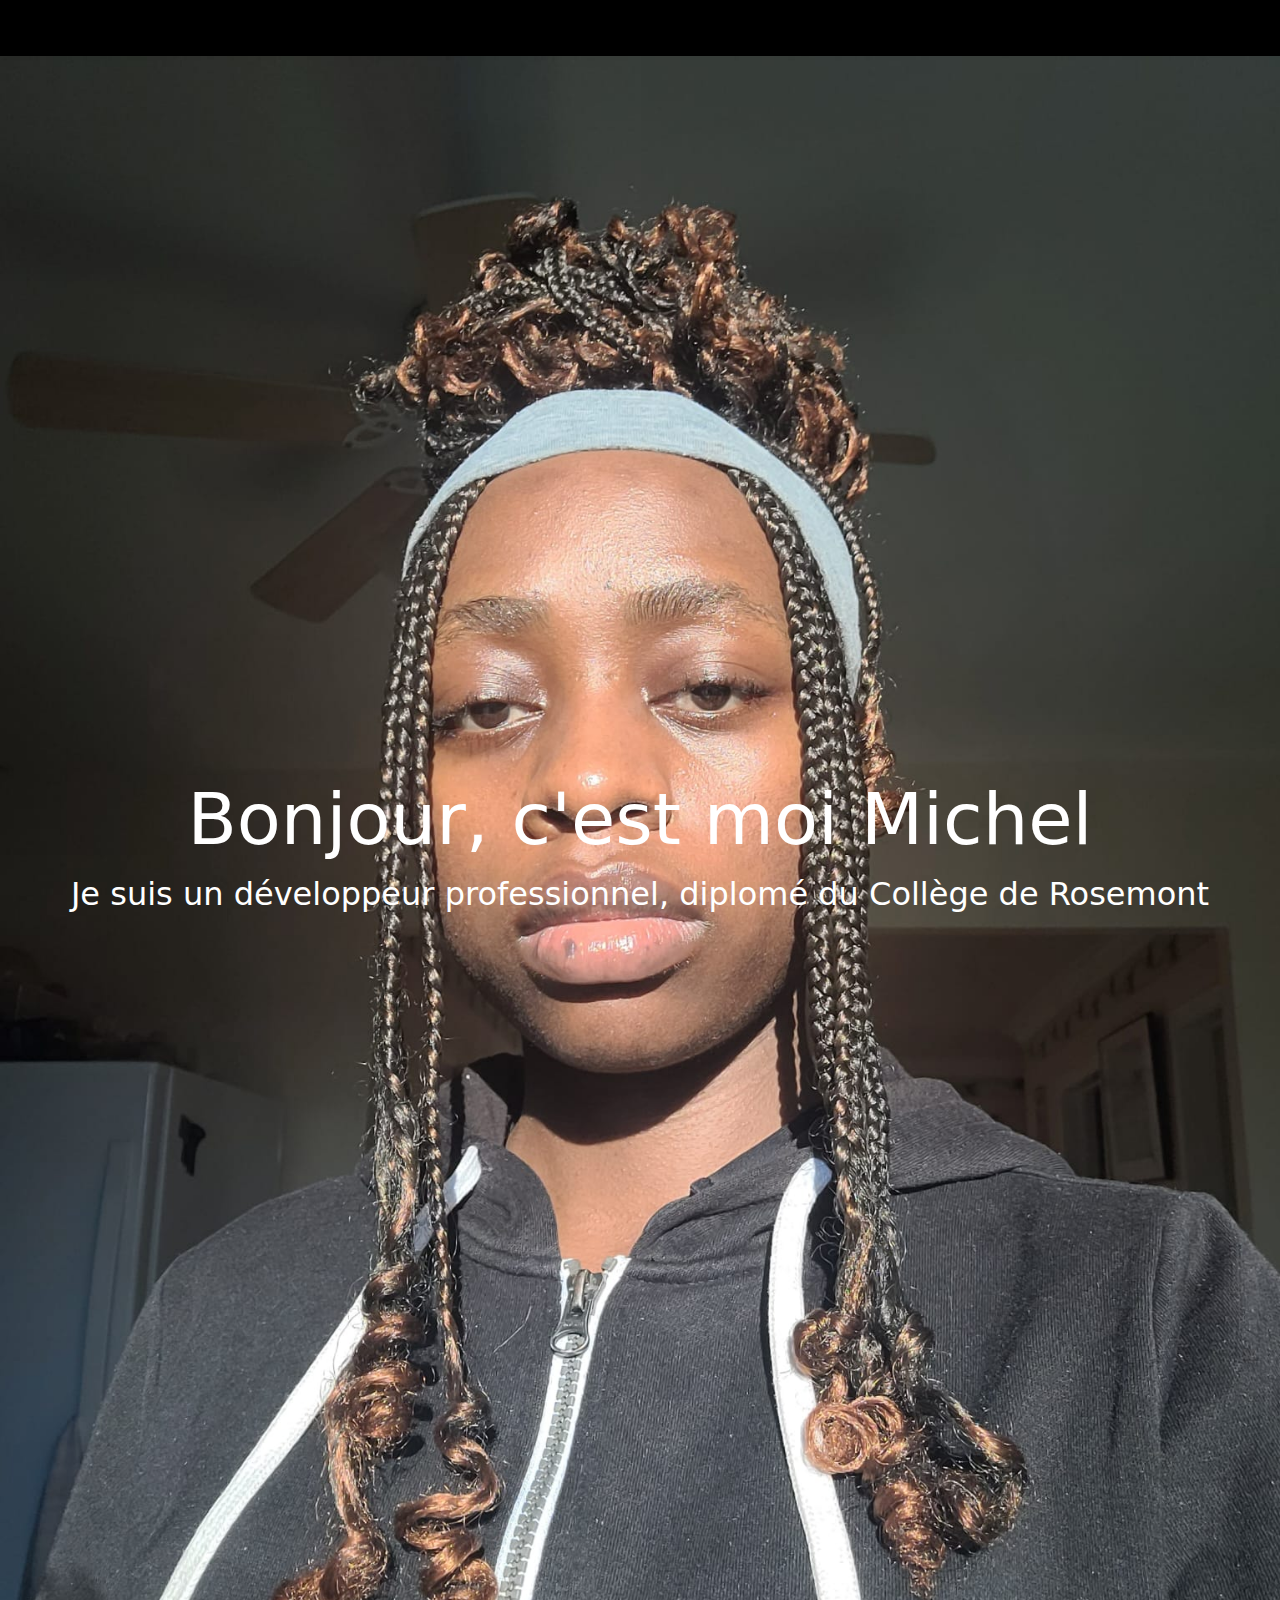
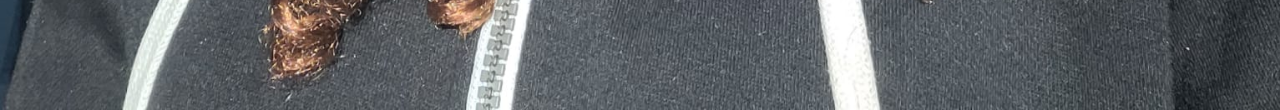
<file: 2_image_represenative.html>
<!DOCTYPE html>
<html lang="en">

<head>
    <meta charset="UTF-8">
    <meta http-equiv="X-UA-Compatible" content="IE=edge">
    <meta name="viewport" content="width=device-width, initial-scale=1.0">
    <!-- linking css file -->
    <link rel="stylesheet" href="css/style.css">
    <!-- bootstrap CDN -->
    <link href="https://cdn.jsdelivr.net/npm/bootstrap@5.1.3/dist/css/bootstrap.min.css" rel="stylesheet">
    <script src="https://cdn.jsdelivr.net/npm/bootstrap@5.1.3/dist/js/bootstrap.bundle.min.js"></script>
    <title>Portfolio Site Web</title>
</head>



<body>
    <!--navbar -->
    <!--
    Nous utiliserons la classe Bootstrap fixed-top dans l'élément nav pour garder la barre de navigation en haut de la page.
     La barre de navigation a également une navbar-brand classe où nous gardons le nom de la personne en tant que marque.

     La barre de navigation a les fonctionnalités suivantes :
        Il comporte six liens : accueil, à propos, services, portfolio, contact et pied de page.
        Il a un fond transparent. Nous ajouterons un fond sombre au défilement des pages plus tard.
        Il bascule sur les petits appareils
  -->

    <nav class="navbar navbar-expand-lg fixed-top navbarScroll">
        <div class="container">
            <a class="navbar-brand" href="#">Michel</a>
            <button class="navbar-toggler" type="button" data-bs-toggle="collapse"
                data-bs-target="#navbarSupportedContent" aria-controls="navbarSupportedContent" aria-expanded="false"
                aria-label="Toggle navigation">
                <span class="navbar-toggler-icon"></span>
            </button>
            <div class="collapse navbar-collapse" id="navbarSupportedContent">
                <ul class="navbar-nav ms-auto">
                    <li class="nav-item active">
                        <a class="nav-link" href="#home">Accueil</a>
                    </li>
                    <li class="nav-item">
                        <a class="nav-link" href="#about">A propos</a>
                    </li>
                    <li class="nav-item">
                        <a class="nav-link" href="#services">Services</a>
                    </li>
                    <li class="nav-item">
                        <a class="nav-link" href="#portfolio">Portfolio</a>
                    </li>
                    <li class="nav-item">
                        <a class="nav-link" href="#contact">Contact</a>
                    </li>
                </ul>

            </div>
        </div>
    </nav>
    <!--
        Maintenant, nous allons ajouter une image de héros avec du texte au centre.
         Une image de héros est un terme de conception Web qui fait référence 
         à une image pleine largeur de haute qualité 
         qui affiche les principaux objectifs de l'entreprise ou de l'individu, 
         une image représentative, une photo ou d'autres éléments accrocheurs. 
         Cela aide à attirer les utilisateurs sur votre site.
    -->
    <!-- main banner -->
    <section class="bgimage" id="home">
        <div class="container-fluid">
            <div class="row">
                <div class="col-lg-12 col-md-12 col-sm-12 col-xs-12 hero-text">
                    <h2 class="hero_title">Bonjour, c'est moi Michel</h2>
                    <p class="hero_desc">Je suis un développeur professionnel, diplomé du Collège de Rosemont</p>
                </div>
            </div>
        </div>
    </section>


</body>

</html>
</file>
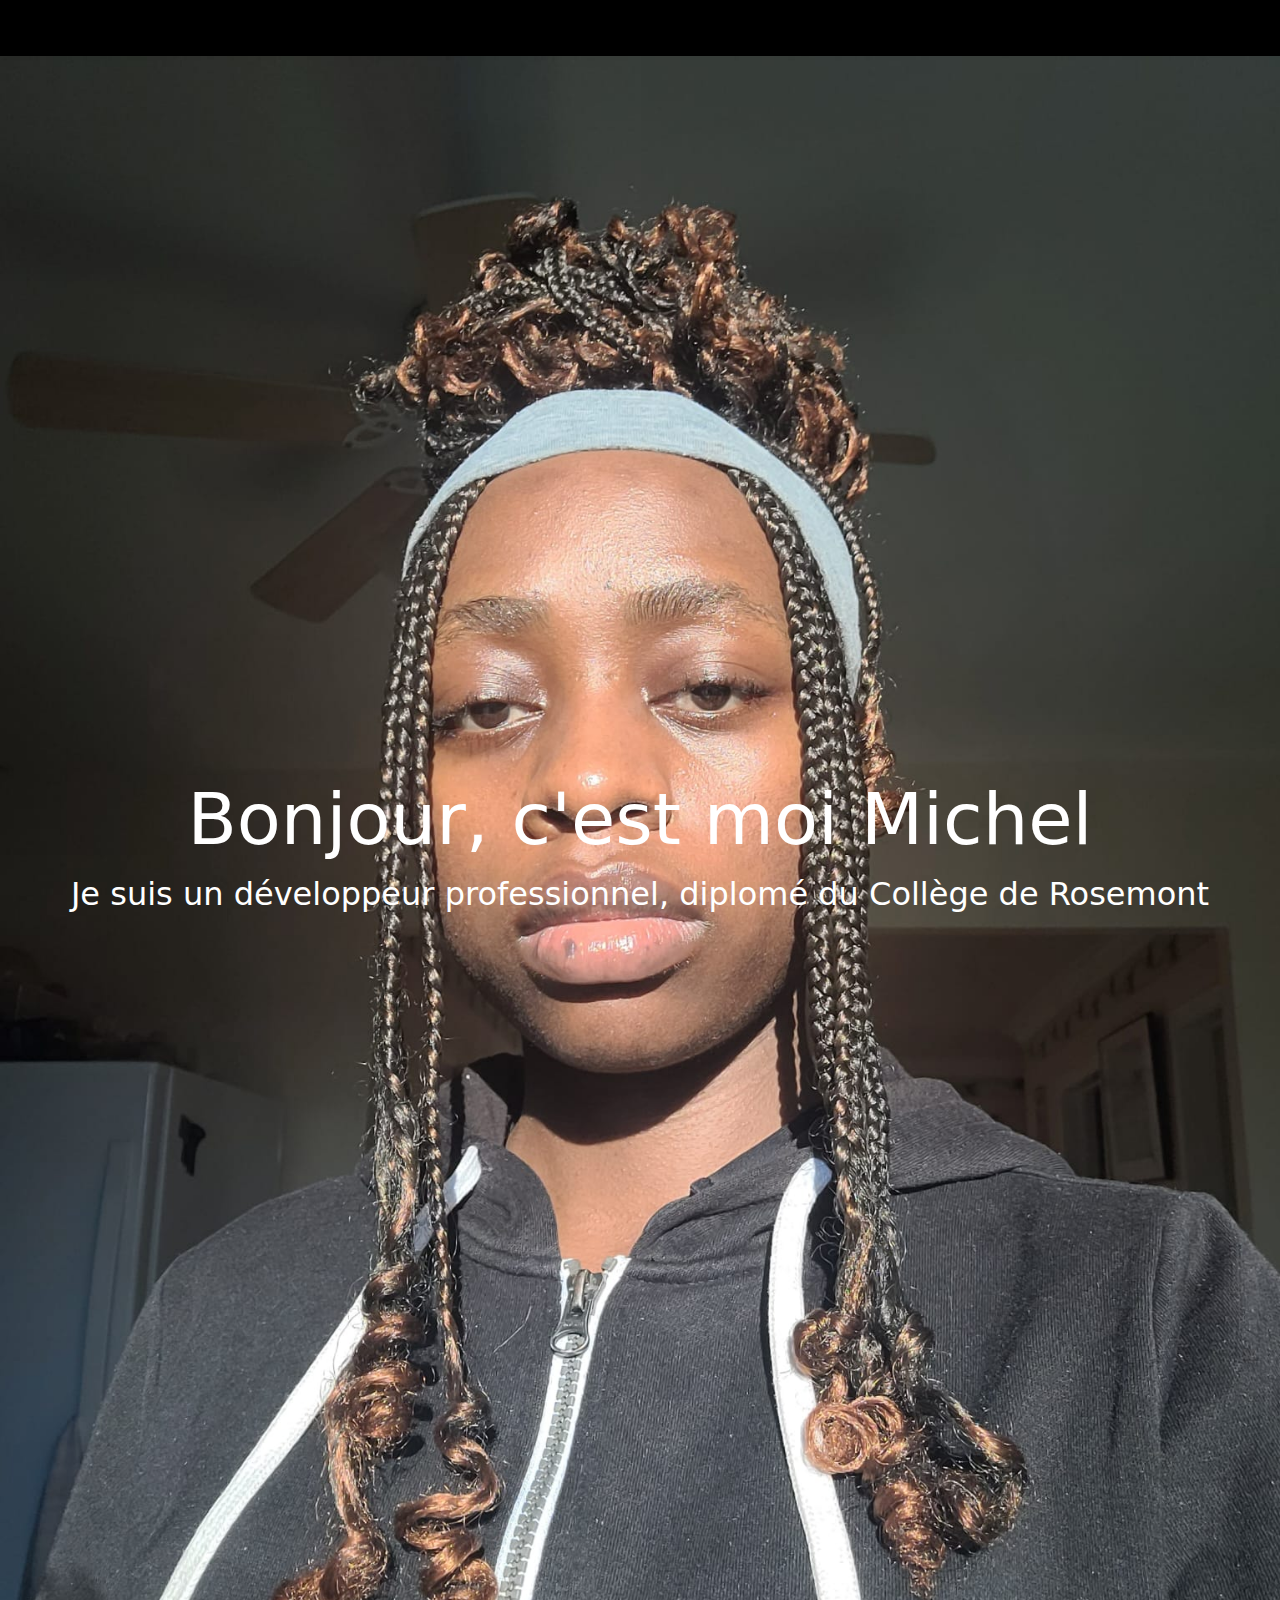
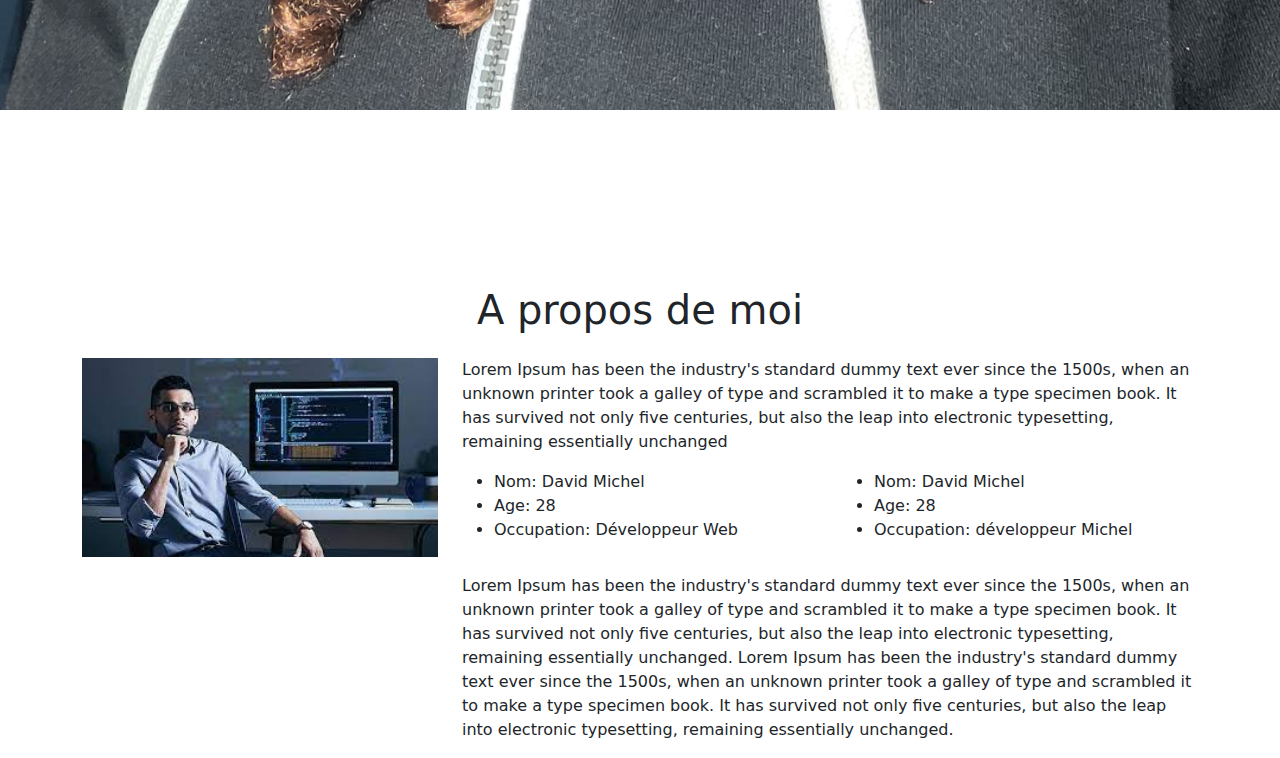
<file: 3_a_propos_moi.html>
<!DOCTYPE html>
<html lang="en">

<head>
    <meta charset="UTF-8">
    <meta http-equiv="X-UA-Compatible" content="IE=edge">
    <meta name="viewport" content="width=device-width, initial-scale=1.0">
    <!-- linking css file -->
    <link rel="stylesheet" href="css/style.css">
    <!-- bootstrap CDN -->
    <link href="https://cdn.jsdelivr.net/npm/bootstrap@5.1.3/dist/css/bootstrap.min.css" rel="stylesheet">
    <script src="https://cdn.jsdelivr.net/npm/bootstrap@5.1.3/dist/js/bootstrap.bundle.min.js"></script>
    <title>Portfolio Site Web</title>
</head>



<body>
    <!--navbar -->
    <!--
    Nous utiliserons la classe Bootstrap fixed-top dans l'élément nav pour garder la barre de navigation en haut de la page.
     La barre de navigation a également une navbar-brand classe où nous gardons le nom de la personne en tant que marque.

     La barre de navigation a les fonctionnalités suivantes :
        Il comporte six liens : accueil, à propos, services, portfolio, contact et pied de page.
        Il a un fond transparent. Nous ajouterons un fond sombre au défilement des pages plus tard.
        Il bascule sur les petits appareils
  -->

    <nav class="navbar navbar-expand-lg fixed-top navbarScroll">
        <div class="container">
            <a class="navbar-brand" href="#">Michel</a>
            <button class="navbar-toggler" type="button" data-bs-toggle="collapse"
                data-bs-target="#navbarSupportedContent" aria-controls="navbarSupportedContent" aria-expanded="false"
                aria-label="Toggle navigation">
                <span class="navbar-toggler-icon"></span>
            </button>
            <div class="collapse navbar-collapse" id="navbarSupportedContent">
                <ul class="navbar-nav ms-auto">
                    <li class="nav-item active">
                        <a class="nav-link" href="#home">Accueil</a>
                    </li>
                    <li class="nav-item">
                        <a class="nav-link" href="#about">A propos</a>
                    </li>
                    <li class="nav-item">
                        <a class="nav-link" href="#services">Services</a>
                    </li>
                    <li class="nav-item">
                        <a class="nav-link" href="#portfolio">Portfolio</a>
                    </li>
                    <li class="nav-item">
                        <a class="nav-link" href="#contact">Contact</a>
                </ul>

            </div>
        </div>
    </nav>
    <!--
        Maintenant, nous allons ajouter une image de héros avec du texte au centre.
         Une image de héros est un terme de conception Web qui fait référence 
         à une image pleine largeur de haute qualité 
         qui affiche les principaux objectifs de l'entreprise ou de l'individu, 
         une image représentative, une photo ou d'autres éléments accrocheurs. 
         Cela aide à attirer les utilisateurs sur votre site.
    -->
    <!-- main banner -->
    <section class="bgimage" id="home">
        <div class="container-fluid">
            <div class="row">
                <div class="col-lg-12 col-md-12 col-sm-12 col-xs-12 hero-text">
                    <h2 class="hero_title">Bonjour, c'est moi Michel</h2>
                    <p class="hero_desc">Je suis un développeur professionnel, diplomé du Collège de Rosemont</p>
                </div>
            </div>
        </div>
    </section>
    <!--
    La page À propos contient des informations importantes sur vous et votre parcours.
     Les visiteurs de votre site de portfolio peuvent apprendre à vous connaître grâce
      aux informations que vous fournissez sur cette page.
     Nous ajouterons une image sur le côté gauche de la ligne,
 et sur le côté droit, nous ajouterons notre introduction rapide dans cette section.

 Cela créera une section À propos. Vous pouvez modifier le contenu en fonction de 
 vos cas d'utilisation. Nous avons ajouté des classes nommées mt-4 et pt-4
 
 avec une classe de conteneur qui définiront 
 le haut de la marge et le haut du rembourrage à 1,5 rem.

La ligne comporte deux colonnes. On a la col-lg-4 classe d'affichage de 
l'image qui occupera la colonne de gauche avec une grille en 4 parties pour les grands écrans.

La colonne suivante se voit attribuer une classe col-lg-8qui occupera 
la colonne de droite avec une grille en 8 parties pour les écrans plus grands. 
Pour les écrans moyens et petits, ils se chevaucheront, ce que nous pouvons voir
-->

    <!-- about section-->
    <section id="about">
        <div class="container mt-4 pt-4">
            <h1 class="text-center">A propos de moi</h1>
            <div class="row mt-4">
                <div class="col-lg-4">
                    <img src="images/about.jpeg" class="imageAboutPage" alt="">
                </div>

                <div class="col-lg-8">
                    <p> Lorem Ipsum has been the industry's standard dummy text ever since the 1500s, when an unknown
                        printer took a galley of type and scrambled it to make a type specimen book. It has survived not
                        only five centuries, but also the leap into electronic typesetting, remaining essentially
                        unchanged

                    </p>
                    <div class="row mt-3">
                        <div class="col-md-6">
                            <ul>
                                <li>Nom: David Michel</li>
                                <li>Age: 28</li>
                                <li>Occupation: Développeur Web</li>

                            </ul>
                        </div>
                        <div class="col-md-6">
                            <ul>
                                <li>Nom: David Michel</li>
                                <li>Age: 28</li>
                                <li>Occupation: développeur Michel</li>

                            </ul>
                        </div>
                    </div>
                    <div class="row mt-3">
                        <p> Lorem Ipsum has been the industry's standard dummy text ever since the 1500s, when an
                            unknown printer took a galley of type and scrambled it to make a type specimen book. It has
                            survived not only five centuries, but also the leap into electronic typesetting, remaining
                            essentially unchanged.
                            Lorem Ipsum has been the industry's standard dummy text ever since the 1500s, when an
                            unknown printer took a galley of type and scrambled it to make a type specimen book. It has
                            survived not only five centuries, but also the leap into electronic typesetting, remaining
                            essentially unchanged.
                        </p>
                    </div>
                </div>
            </div>
    </section>

</body>

</html>
</file>
<file: css/style.css>
/* hero background image 100vh */
.bgimage {
    height: 190vh;
    background: url('../images/moi.jpg');
    background-size: cover;
    position: relative;
}

/* text css above hero image*/
.hero_title {
    font-size: 4.5rem;
}

.hero_desc {
    font-size: 2rem;
}

.hero-text {
    text-align: center;
    position: absolute;
    top: 50%;
    left: 50%;
    transform: translate(-50%, -50%);
    color: white;
}

/* about section image css */
.imageAboutPage {
    width: 100%;
}

/* services section css */
/* Ajoutons du CSS pour augmenter la taille de la police de l'icône de police 
et la hauteur de la carte et ajoutons de 
la couleur supplémentaire lorsqu'un utilisateur survole une carte.*/
.servicesText.card {
    height: 280px;
    cursor: pointer;
}

.servicesIcon {
    font-size: 36px;
    text-align: center;
    width: 100%;
}

.card-title {
    text-align: center;
}

.card:hover .servicesIcon {
    color: #008000;
}

.servicesText:hover {
    border: 1px solid #008000;
}

/* display background color black on navbar scroll */
.navbarScroll {
    background-color: black;
}

/* social media icons styling */
.social-icons {
    font-size: 36px;
    cursor: pointer;
}

.fa-facebook:hover,
.fa-instagram:hover,
.fa-twitter:hover,
.fa-linkedin:hover,
.fa-twitch:hover {
    color: #008000;
}

.fab {
    color: #000000;
}

/* footer styling */
#footer {
    background-color: #808080;
    text-align: center;
}

/* Afin d'ajouter un peu d'espacement entre toutes les sections, ajoutons un peu plus de style :*/
/* spacing on all sections */
#about,
#services,
#portfolio,
#contact,
#CV{
    margin-top: 4rem;
    padding-top: 4rem;
}

#contact {
    padding-bottom: 4rem;
}
</file>
